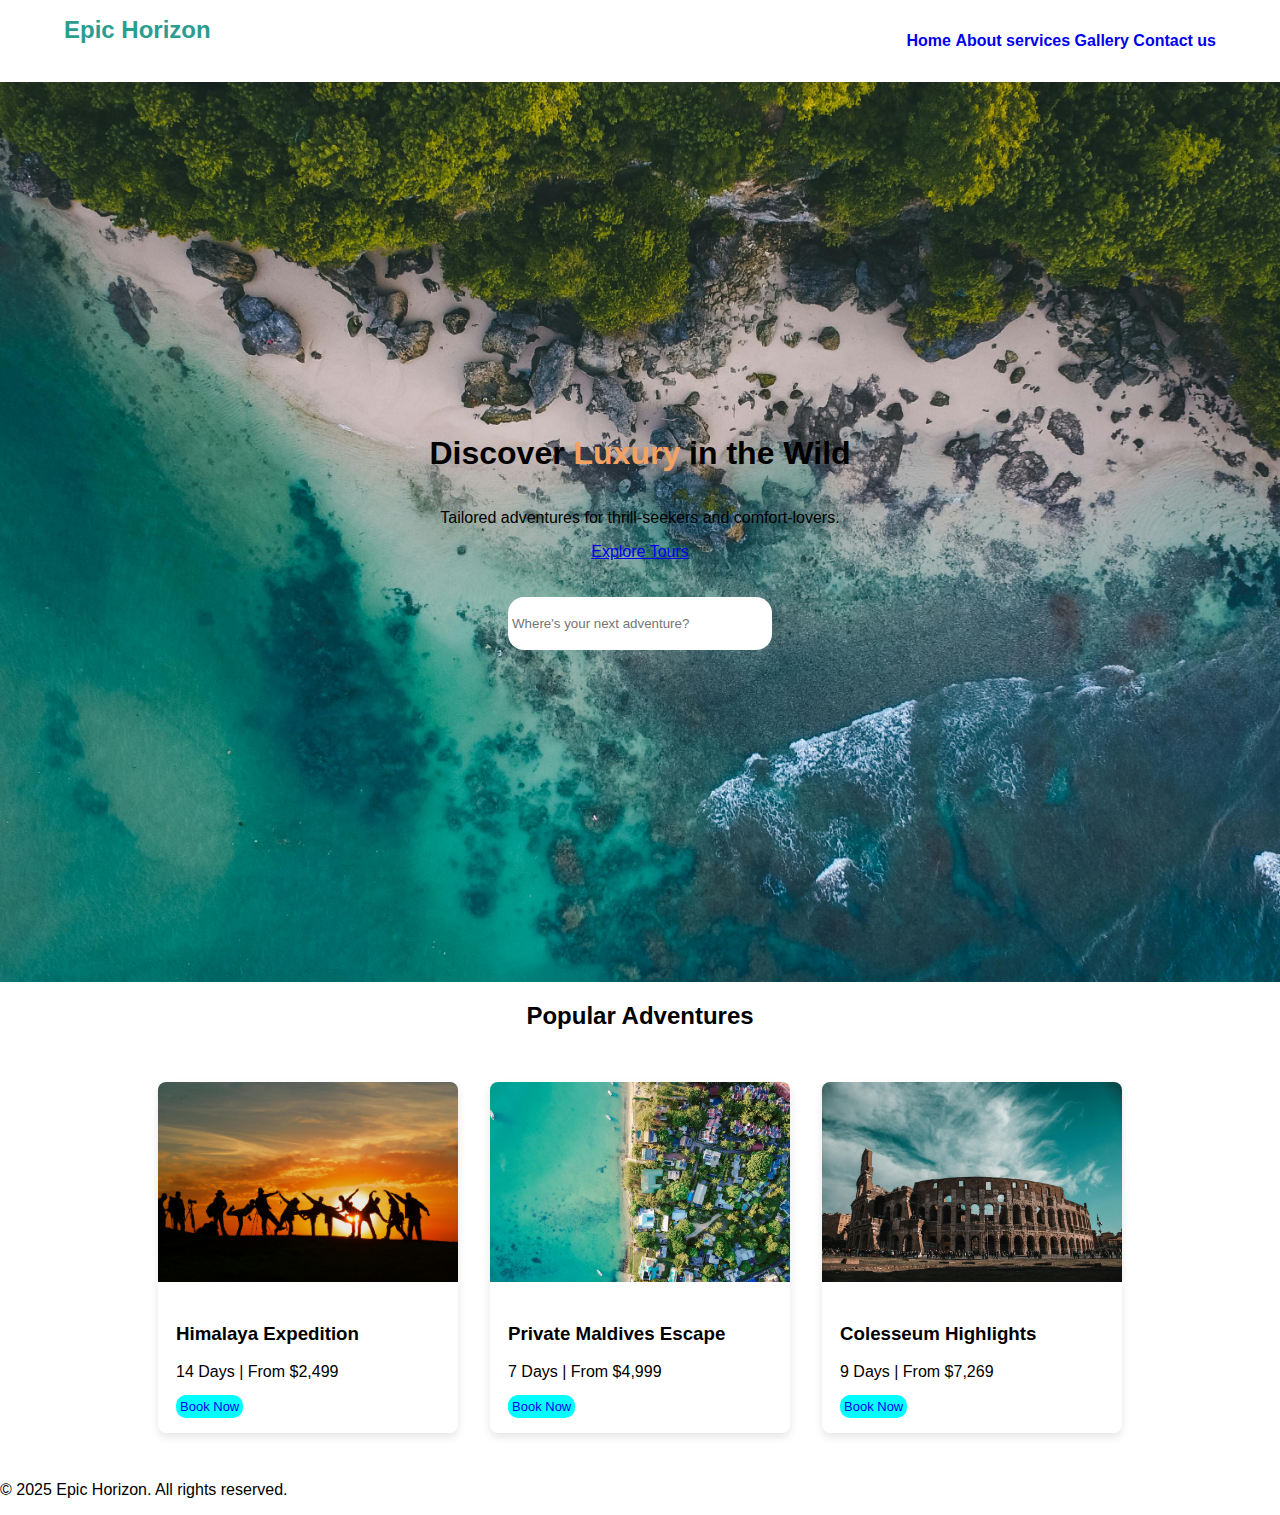
<file: index.html>
<!DOCTYPE html>
<html lang="en">
<head>
    <meta charset="UTF-8">
    <meta name="viewport" content="width=device-width, initial-scale=1.0">
    <title>Epic Horizon | Adventure & Luxury Travel</title>
    <link rel="stylesheet" href="style.css">
</head>
<body>
    <!-- Navigation -->
    <nav>
        <div class="logo">Epic Horizon</div>
        <ul>
            <li><a href="index.html">Home</a></li>
            <li><a href="About.html">About</a></li>
            <li><a href="services.html">services</a></li>
            <li><a href="gallery.html">Gallery</a></li>
            <li><a href="contact.html">Contact us</a></li>
        </ul>
    </nav>

    <!-- Hero Section -->
    <section class="hero"> 
        <h1>Discover <span>Luxury</span> in the Wild</h1>
        <p>Tailored adventures for thrill-seekers and comfort-lovers.</p>
        <a href="services.html" class="cta-button">Explore Tours</a><br><br>
        <input  class="search" type="text" placeholder="Where's your next adventure?">
    </section>

   

    <!-- Featured Tours -->
    <section class="featured-tours">
        <h2>Popular Adventures</h2>
        <div class="tour-cards">
            <div class="card">
                <img src="images/pexels-pixabay-207896.jpg" alt="Himalaya Trek">
                <div class="card_content">
                    <h3>Himalaya Expedition</h3>
                    <p>14 Days | From $2,499</p>
                    <a href="#" class="btn">Book Now</a>
                </div>
                
            </div>
            <div class="card">
                <img src="images/pexels-pixabay-417351.jpg" alt="Maldives Luxury">
                <div class="card_content">
                    <h3>Private Maldives Escape</h3>
                    <p>7 Days | From $4,999</p>
                    <a href="#" class="btn">Book Now</a>
                </div>
            </div>
            <div class="card">
                <img src="images/pexels-davifnr-2064827.jpg" alt="Colesseum">
                <div class="card_content">
                    <h3>Colesseum Highlights </h3>
                    <p>9 Days | From $7,269</p>
                    <a href="#" class="btn">Book Now</a>
                </div>
            </div> 
        </div>
    </section>

    <!-- Footer -->
    <footer>
        <p>&copy; 2025 Epic Horizon. All rights reserved.</p>
    </footer>
</body>
</html>
</file>
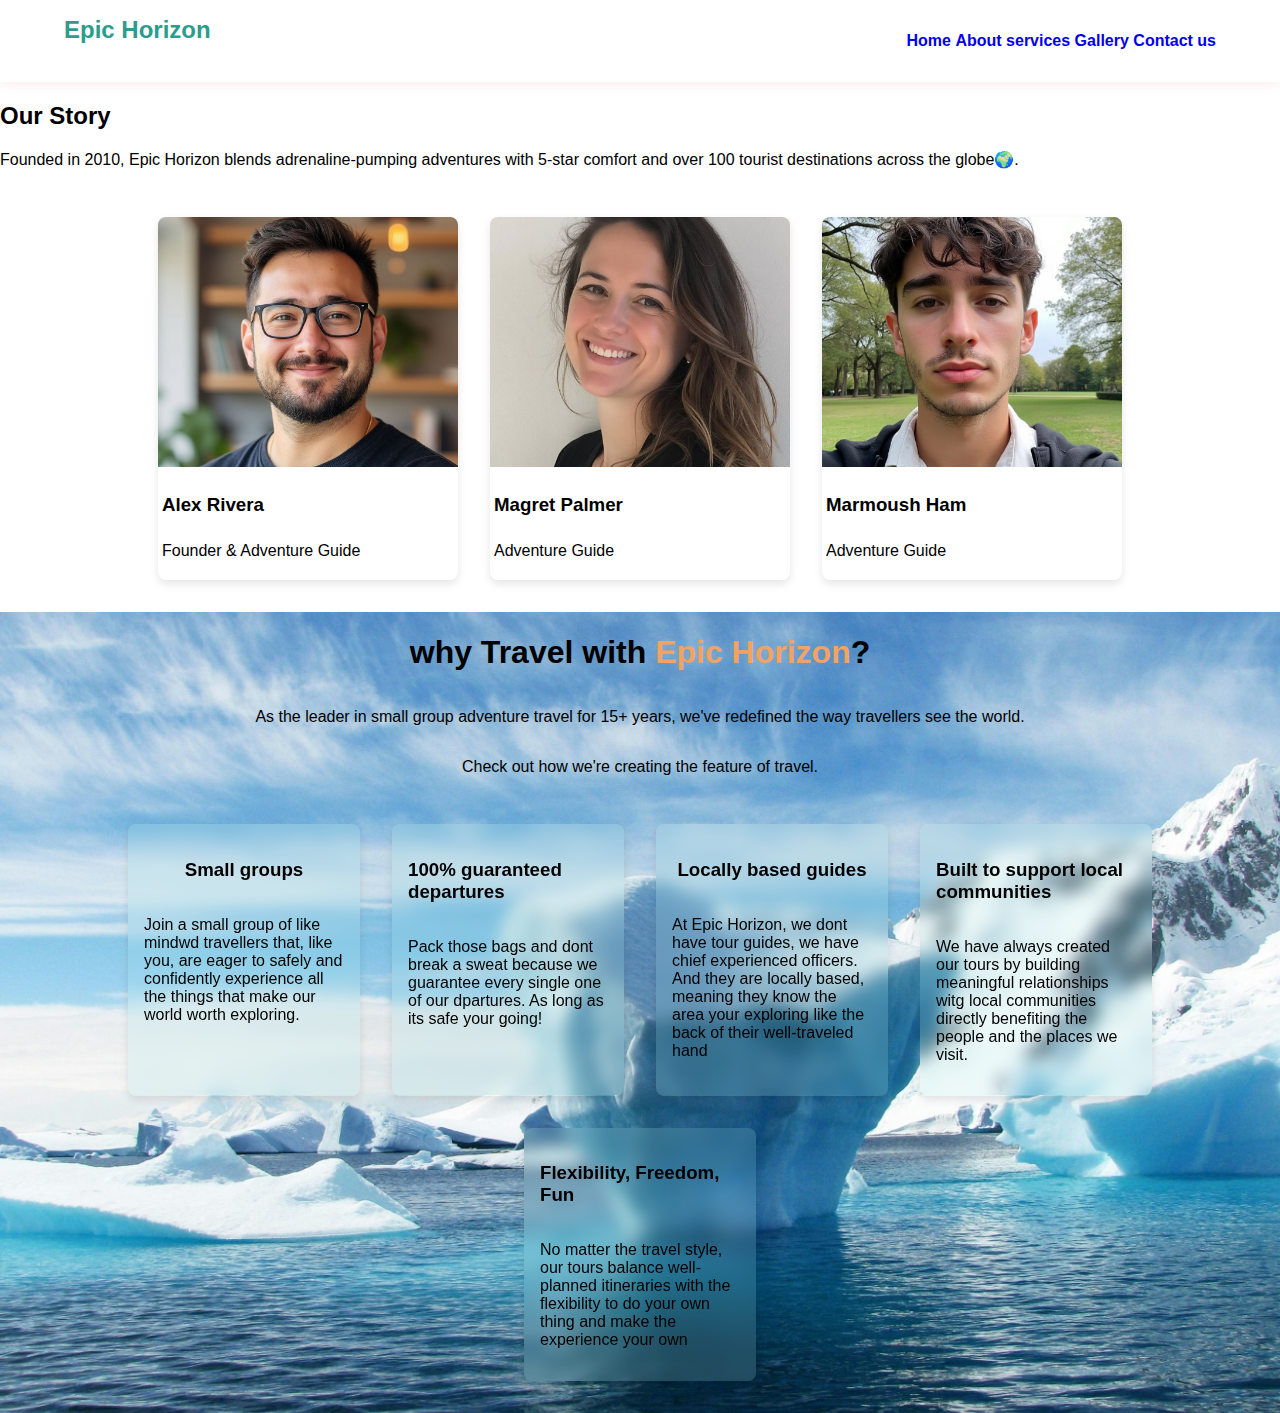
<file: About.html>
<!DOCTYPE html>
<html lang="en">
<head>
    <meta charset="UTF-8">
    <meta name="viewport" content="width=device-width, initial-scale=1.0">
    <title>Document</title>
    <link href="style.css" rel="stylesheet">
</head>
<body>
      <nav>
        <div class="logo">Epic Horizon</div>
        <ul>
            <li><a href="index.html">Home</a></li>
            <li><a href="About.html">About</a></li>
            <li><a href="services.html">services</a></li>
            <li><a href="gallery.html">Gallery</a></li>
            <li><a href="contact.html">Contact us</a></li>
        </ul>
    </nav>
    <section class="crew">
        <h2>Our Story</h2>
        <p>Founded in 2010, Epic Horizon blends adrenaline-pumping adventures with 5-star comfort and over 100 tourist destinations across the globe🌍.</p>
        <div class="team">
            <div class="member">
                <img class="members" src="images/uifaces-popular-image.jpg" alt="CEO">
                <h3>Alex Rivera</h3>
                <p>Founder & Adventure Guide</p>
            </div>
            <div class="member">
                <img class="members" src="images/uifaces-popular-image (1).jpg" alt="guide">
                <h3>Magret Palmer</h3>
                <p>Adventure Guide</p>
            </div>
            <div class="member">
                <img class="members" src="images/uifaces-popular-image (2).jpg" alt="guide">
                <h3>Marmoush Ham</h3>
                <p>Adventure Guide</p>
            </div>
        </div>
    </section>
    <section class="about">
        <div class="about_sec">
            <h1>why Travel with <span>Epic Horizon</span>?</h1>
            <p>As the leader in small group adventure travel for 15+ years, we've redefined the way travellers see the world.</p>
            <p>Check out how we're creating the feature of travel.</p>
        </div>
        <div class="value_cards">
            <div class="values">
                <h3>Small groups</h3>
                <p>Join a small group of like mindwd travellers that, like you, are eager to safely and confidently 
                    experience all the things that make our world worth exploring. </p>
            </div>
            <div class="values">
                <h3>100% guaranteed departures</h3>
                <p>Pack those bags and dont break a sweat because we guarantee every single one of our dpartures.
                    As long as its safe your going!
                </p>
            </div>
            <div class="values">
                <h3>Locally based guides</h3>
                <p>At Epic Horizon, we dont have tour guides, we have chief experienced officers.
                    And they are locally based, meaning they know the area your exploring like the
                     back of their well-traveled hand
                </p>
            </div>
            <div class="values">
                <h3>Built to support local communities</h3>
                <p>We have always created our tours by building meaningful relationships witg local 
                    communities directly benefiting the people and the places we visit.</p>
            </div>
            <div class="values">
                <h3>Flexibility, Freedom, Fun</h3>
                <p>No matter the travel style, our tours balance well-planned itineraries
                    with the flexibility to do your own thing and make the experience your own
                </p>
            </div>
        </div>
    </section>
</body>
</html>
</file>
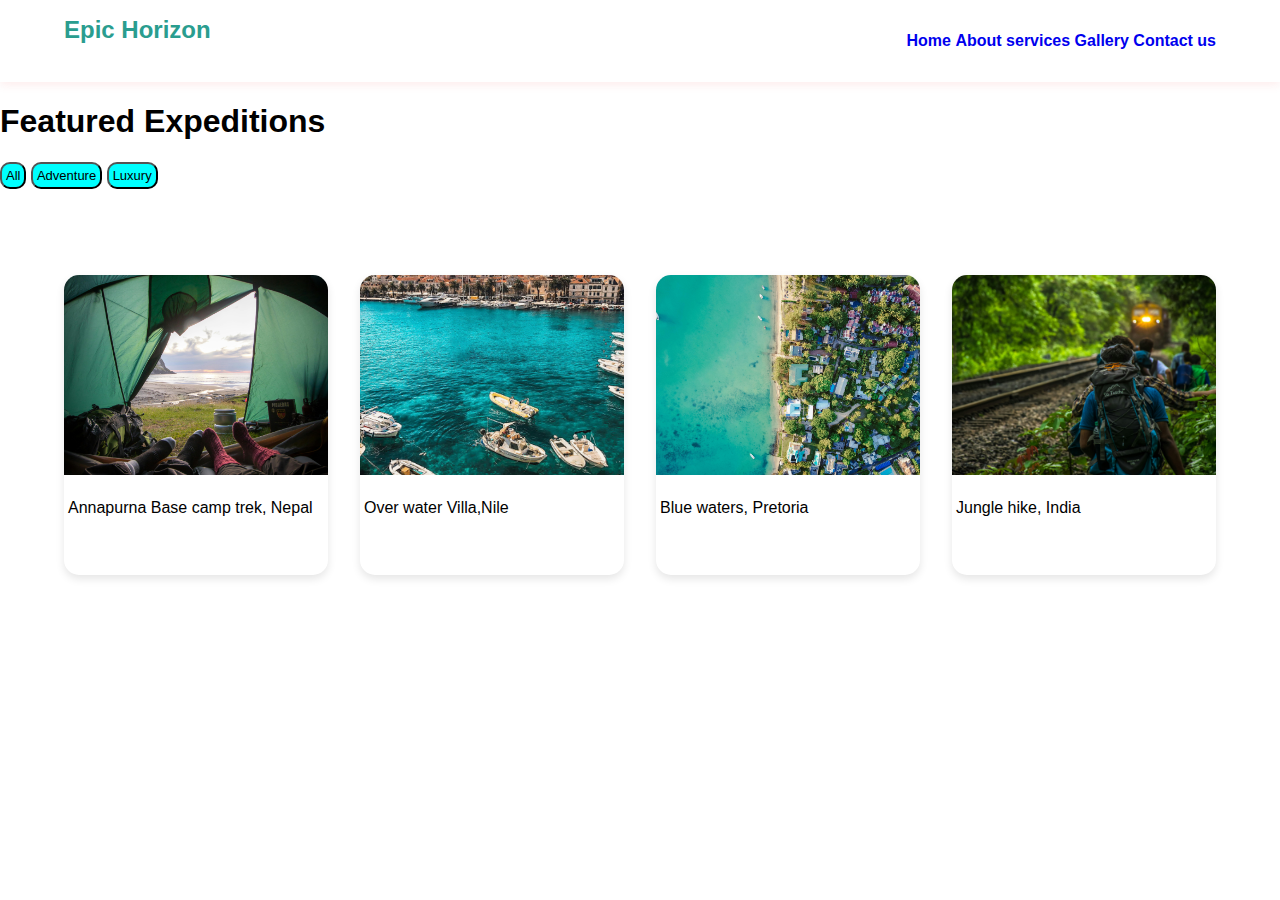
<file: gallery.html>
<!DOCTYPE html>
<html lang="en">
<head>
    <meta charset="UTF-8">
    <meta name="viewport" content="width=device-width, initial-scale=1.0">
    <title>Document</title>
    <link rel="stylesheet" href="style.css">
</head>
<body>
      <nav>
        <div class="logo">Epic Horizon</div>
        <ul>
            <li><a href="index.html">Home</a></li>
            <li><a href="About.html">About</a></li>
            <li><a href="services.html">services</a></li>
            <li><a href="gallery.html">Gallery</a></li>
            <li><a href="contact.html">Contact us</a></li>
        </ul>
    </nav>
    <section class="images">
        <h1>Featured Expeditions</h1>
        <div class="filter buttons">
            <button class="btn" data-filter="All">All</button>
            <button  class="btn" data-filter="Adventure">Adventure</button>
            <button class="btn">Luxury</button>
        </div><br><br><br>
        <div class="gallery_grid">
            <div class="gallery">
                <img src="images/pexels-teemu-r-555088-1840421.jpg" alt="trek">
                <p>Annapurna Base camp trek, Nepal</p>
            </div>
            <div class="gallery">
                <img src="images/pexels-vince-2265876.jpg" alt="luxury resort">
                <p>Over water Villa,Nile </p>
            </div>
            <div class="gallery">
                <img src="images/pexels-pixabay-417351.jpg" alt="Hiking">
                <p>Blue waters, Pretoria</p>
            </div>
            <div class="gallery">
                <img src="images/pexels-ajaybhargavguduru-939729.jpg" alt="Villa">
                <p>Jungle hike, India</p>
            </div>
        </div>
    </section>
     <!--slider-->
<!--      <section class="image_slider">
        <div class="slider">
            <img src="images/pexels-asadphoto-1320684.jpg" alt="">
            <img src="images/pexels-asadphoto-240526.jpg" alt="">
            <img src="images/pexels-fmaderebner-238631.jpg" alt="">
            <img src="images/pexels-iamtausifhossain9321-1226302.jpg" alt="">
            <img src="images/pexels-maxravier-2253821.jpg" alt="">
            <img src="images/pexels-ajaybhargavguduru-939729.jpg" alt="">
            <img src="images/pexels-ollivves-931018.jpg" alt="">
        </div>
    </section> -->
</body>
</html>
</file>
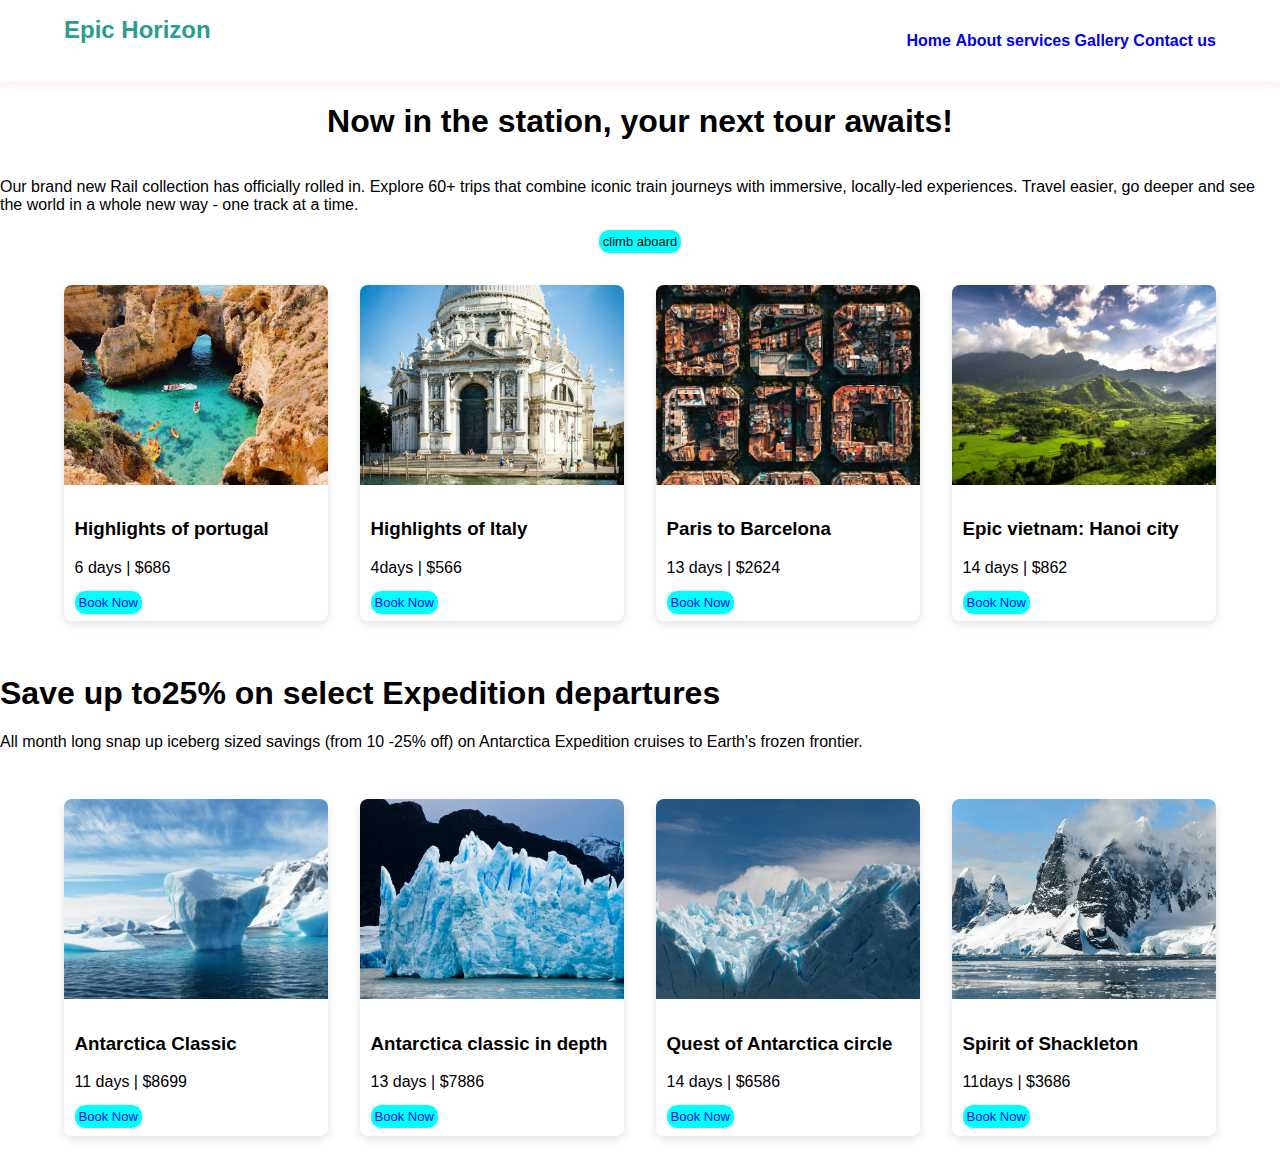
<file: services.html>
<!DOCTYPE html>
 <html lang="en">
 <head>
    <meta charset="UTF-8">
    <meta name="viewport" content="width=device-width, initial-scale=1.0">
    <title>Document</title>
    <link rel="stylesheet" href="style.css">
 </head>
 <body>
    <nav>
        <div class="logo">Epic Horizon</div>
        <ul>
            <li><a href="index.html">Home</a></li>
            <li><a href="About.html">About</a></li>
            <li><a href="services.html">services</a></li>
            <li><a href="gallery.html">Gallery</a></li>
            <li><a href="contact.html">Contact us</a></li>
        </ul>
    </nav>
    <section class="services">
        <h1>Now in the station, your next tour awaits!</h1>
        <p>Our brand new Rail collection has officially rolled in. Explore 60+
            trips that combine iconic train journeys with immersive, locally-led
            experiences. Travel easier, go deeper and see the world in a whole 
            new way - one track at a time. 
        </p>
        <button class="service_button">climb aboard</button>
    </section>
    <section class="featured-tours">
        <div class="tour-cards">
            <div class="card">
                <img src="/images/pexels-julieaagaard-1368502.jpg" alt="Highlights of portugal">
                <div class="univ">
                    <h3>Highlights of portugal</h3>
                    <p>6 days | $686 </p>
                    <a href="#" class="btn">Book Now</a>
                </div>

            </div>
            <div class="card">
                <img src="/images/pexels-pixabay-161101.jpg" alt="Highlights of italy">
                <div class="univ">
                    <h3>Highlights of Italy</h3>
                    <p>4days | $566 </p>
                    <a href="#" class="btn">Book Now</a>
                </div>

            </div>
            <div class="card">
                <img src="/images/pexels-oidonnyboy-5282585.jpg" alt="Paris to Barcelona">
                <div class="univ">
                    <h3>Paris to Barcelona</h3>
                    <p>13 days | $2624 </p>
                    <a href="#" class="btn">Book Now</a>
                </div>

            </div>
            <!-- <div class="card">
                <img src="/images/pexels-abby-chung-371167-1169935.jpg" alt="back roads of japan">
                <h3>Back roads of Japan</h3>
                <p>11 days | $3959 </p>
                <a class="btn">Book Now</a>
            </div> -->
            <!-- <div class="card">
                <img src="/images/pexels-alberto-brunello-302575962-31983951.jpg" alt="solo-ish china">
                <h3>Solo-ish China</h3>
                <p>11 days | $1874 </p>
                <a class="btn">Book Now</a>
            </div> -->
            <div class="card">
                <img src="images/pexels-qhung999-2965773.jpg" alt="Epic vietnam">
                <div class="univ">
                    <h3>Epic vietnam: Hanoi city</h3>
                    <p>14 days | $862 </p>
                    <a href="#" class="btn">Book Now</a>
                </div>

            </div>
            <!-- <div class="card">
                <img src="/images/pexels-markus-winkler-1430818-2888679.jpg" alt="Korea to japan">
                <h3>Korea to japan: Epic dishes & cities</h3>
                <p>15 days | $2699 </p>
                <a class="btn">Book Now</a>
            </div> -->
        </div>
    </section>
    <section class="special_offers">
        <div class="offer">
            <h1>Save up to25% on select Expedition departures</h1>
            <p>All month long snap up iceberg sized savings (from 10 -25% off)
                on Antarctica Expedition cruises to Earth's frozen frontier.
            </p>
        </div>
    </section>
    <section class="featured-tours">
        <div class="tour-cards">
            <div class="card">
                <img src="/images/pexels-pixabay-53389.jpg" alt="Antarctica classic">
                <div class="univ">
                    <h3>Antarctica Classic</h3>
                    <p>11 days | $8699 </p>
                    <a  href="#"class="btn">Book Now</a>
                </div>

            </div>
            <div class="card">
                <img src="images/pexels-pixabay-220030.jpg" alt="in depth">
                <div class="univ">
                    <h3>Antarctica classic in depth</h3>
                    <p>13 days | $7886 </p>
                    <a href="#" class="btn">Book Now</a>
                </div>

            </div>
            <div class="card">
                <img src="/images/pexels-denis-ovsyannikov-1411283-3670415.jpg" alt="Antarctic circle">
                <div class="univ">
                    <h3>Quest of Antarctica circle</h3>
                    <p>14 days | $6586 </p>
                    <a href="#" class="btn">Book Now</a>
                </div>
            </div>
            <div class="card">
                <img src="/images/pexels-pixabay-48178.jpg" alt="Shackleton">
                <div class="univ">
                    <h3>Spirit of Shackleton</h3>
                    <p>11days | $3686 </p>
                    <a href="#" class="btn">Book Now</a>
                </div>
            </div>
        </div>
    </section>
 </body>
 </html>
</file>
<file: style.css>
/* Global Styles */
body {
    font-family: 'Open Sans', sans-serif;
    margin: 0;
    padding: 0;
    background:white;
    
}

nav {
    display: flex;
    justify-content: space-between;
    padding: 1rem 5%;
    background: #fff;
    box-shadow: 0 2px 10px rgba(238, 38, 38, 0.1);
}

nav ul li{
    list-style-type: none;
    display: inline-block;
    padding: 10px,20px;
    justify-content: space-between;

}

nav ul li a{
    text-decoration: none;
    font-weight: bold;
    justify-content: space-between;
}

nav ul li a:hover{
    color:red;
    transition: .3s;
    background-color: #2a9d8f;
    size: 20px;
    border-radius: 12px;
    padding: 4px;
}


.logo {
    font-weight: 700;
    font-size: 1.5rem;
    color: #2a9d8f;
}

.featured-tours h2{
    display: flex;
    align-items: center;
    justify-content: center;
}

.hero {
    background: url('images/pexels-ollivves-931018.jpg');
    background-repeat:  no-repeat;
    height: 100vh;
    background-size: cover;
    background-position: center;
    display: flex;
    flex-direction: column;
    justify-content: center;
    align-items: center;
    text-align: center;
    /* color: #fff; */
}

.search{
    height: 5%;
    width: 20%;
    padding: 4px;
    border-radius: 16px;
    background:white;
    border:none;
}

.about h1 span,
.hero h1 span {
    color: #f4a261;
}

/* Tour Cards */
.tour-cards {
    display: flex;
    justify-content: center;
    gap: 2rem;
    padding: 2rem 5%;
}


.card {
    width: 300px;
    border-radius: 8px;
    overflow: hidden;
    box-shadow: 0 4px 8px rgba(0,0,0,0.1);
    background-color: #fff;
    display: inline-block;
}

.card_content{
    padding: 18px;
}

.member{
    width: 300px;
    border-radius: 8px;
    overflow: hidden;
    box-shadow: 0 4px 8px rgba(0,0,0,0.1);
    background-color: #fff;
}
.member p,
.member h3{
    padding: 4px;
}
.team{
    display: flex;
    justify-content: center;
    flex-direction: columns;
    gap: 2rem;
    padding: 2rem 5% ;
}
.members{
    width: 100%;
    height: 250px;
    object-fit: cover;
}
.card img {
    width: 100%;
    height: 200px;
    object-fit: cover;
}

/* Responsive Design */
@media (max-width: 768px) {
    .gallery_grid,
    .team,
    .tour-cards {
        flex-direction: column;
        align-items: center;
    }
}

@media (max-width: 768px){
    .value_cards{
        flex-direction: row;
        align-items: center;
    }
}

.form{
    display:flex;
    justify-content: center;
    align-items: center;
    margin: auto;
}
#contact-form{
    width: 300px;
    display: flex;
    padding: 8px;
    flex-direction: column;
   box-shadow: 0 2px 10px rgba(0,0,0,0.1);
   
}

.slider{
    display: inline-block;
    justify-content: center;
    gap: 2rem;
    padding: 2rem 5%;
}

.slider img{
    width:13.6%;
    height: 200px;
    object-fit: cover;
}  
.slider :hover{
    width: 13.9%;
}
.service_button,
.btn{
    text-decoration: none;
    background-color: aqua;
    padding: 4px;
    border-radius: 10px;
    font-size: 13px;
    font-style:unset;
}

.gallery_grid{
    display: flex;
    justify-content: flex-start;
    align-items: center;
    gap: 2rem;
    padding: 2rem 5%;
}

.gallery{
    border-radius: 15px;
    background-color: #fff;
    width: 300px;
    height: 300px;
    box-shadow: 0 4px 8px rgba(0,0,0,0.1);
    overflow:hidden ;
}
.gallery img{
    width:100%;
    height: 200px;
    object-fit: cover;
}
.gallery p{
    padding: 4px;
}

.univ{
    padding: 4%;
}

.services{
    display: flex;
    align-items: center;
    justify-content: center;
    flex-direction: column;
}
.service_button{
    background-color:aqua;
    border: none;
}

.values{
    width: 200px;
    border-radius: 8px;
    box-shadow:0 4px 8px rgba(0,0,0,0.1) ;
    padding: 1rem;
    background-color:rgba(164, 238, 238, 0.169);
    backdrop-filter: blur(8px);
    display: flex;
    flex-direction: column;
    justify-content: flex-start;
    align-items: center;
}

.value_cards{
    display: flex;
    justify-content: center;
    flex-direction: row;
    flex-wrap: wrap;
    gap: 2rem;
    padding: 2rem 5%;
}
.about_sec{
    display: flex;
    justify-content: center;
    align-items: center;
    text-align: center;
    flex-direction: column;
}
.about{
    background: url('images/pexels-pixabay-53389.jpg');
    background-repeat: no-repeat;
     background-size: cover;
    background-position: center;
    
}
</file>
